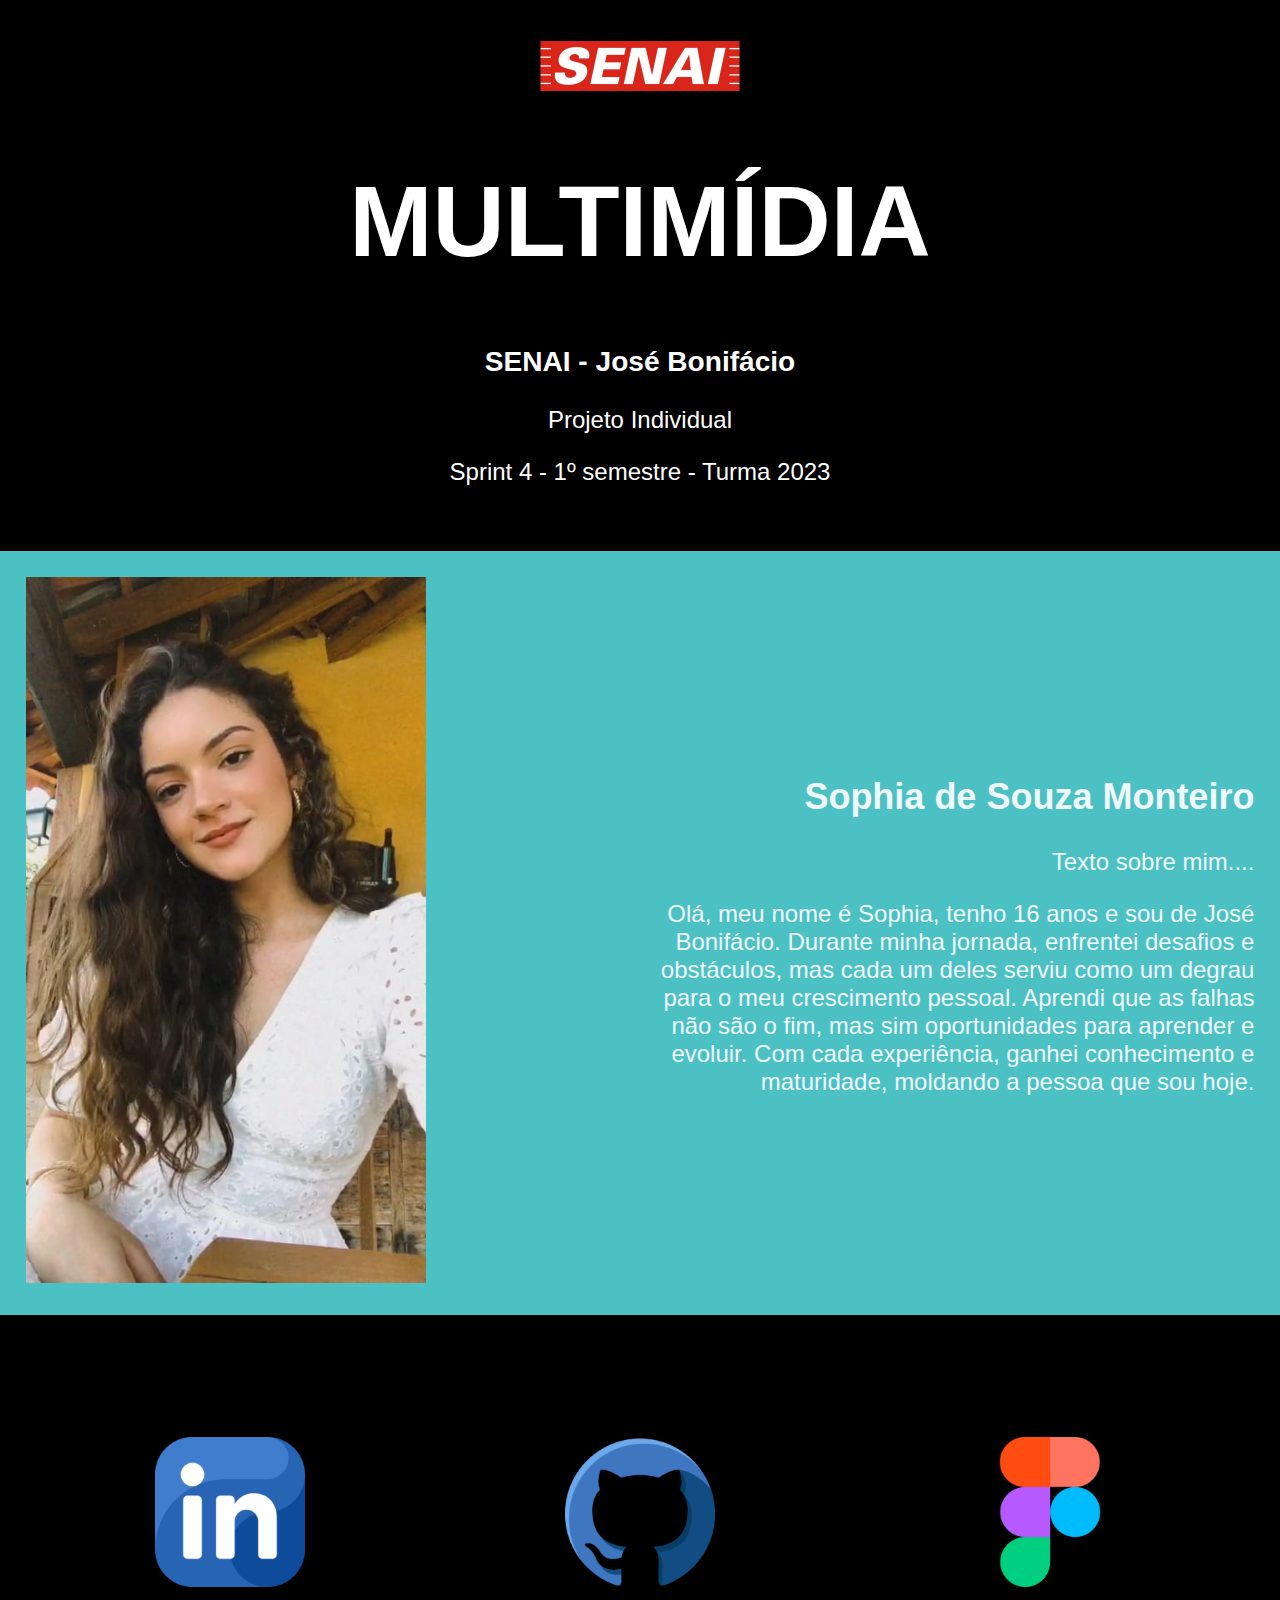
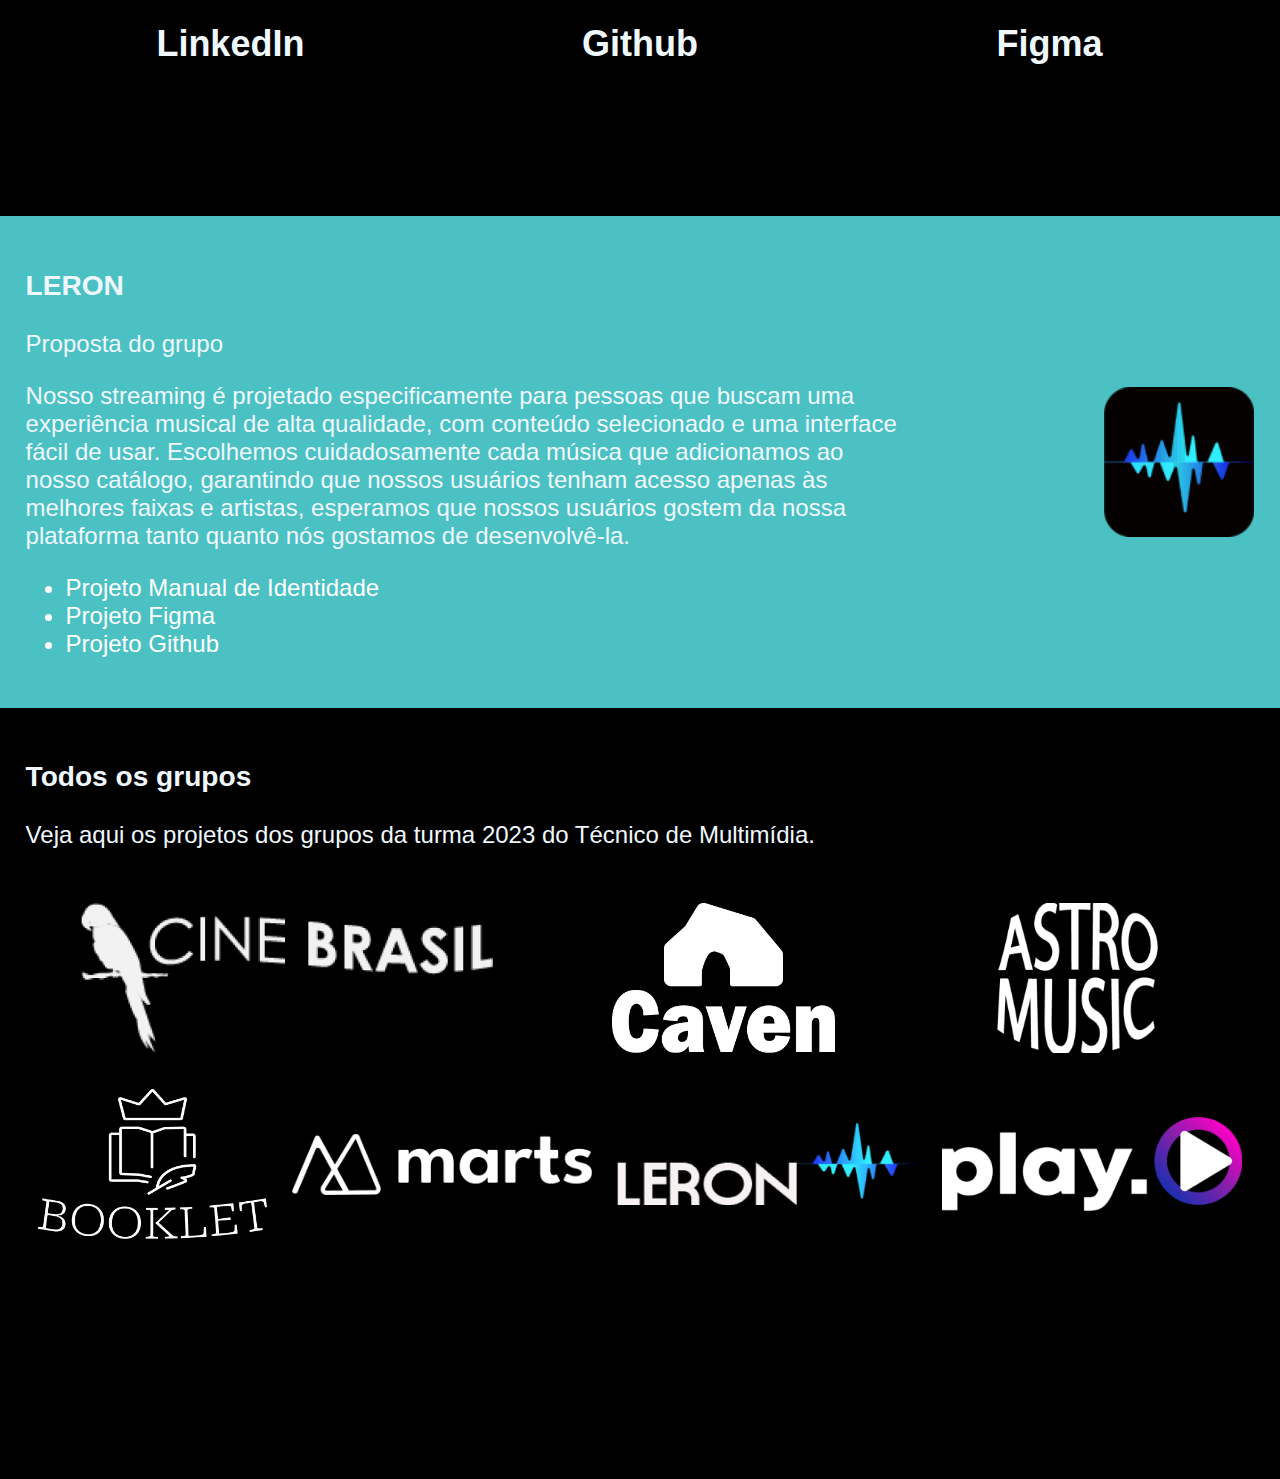
<file: index.html>
<!DOCTYPE html>
<html lang="pt-br">
<head>
   
    <meta charset="UTF-8">
    <meta http-equiv="X-UA-Compatible" content="IE=edge">
    <meta name="viewport" content="width=device-width, initial-scale=1.0">
    <link rel="stylesheet" href="style.css">
    <title>Sophia Monteiro</title>
</head>
<body>
    <section class="capa">
          <div class="sobreocurso">
            <img class="Senai" src="Imagens/senai 1.png" alt="">
            <h1>Multimídia</h1>
            <h3>SENAI - José Bonifácio</h3>
            <p>Projeto Individual</p>
            <p>Sprint 4 - 1º semestre - Turma 2023</p>
        </div>
       
    </section>
    <section class="aluno">
        <div class="sobremim1">
            <img class="fotosophia"src="Imagens/sophia.jpg" alt="foto de perfil do aluno">
        </div>
        <div class="sobremim">
            <h2>Sophia de Souza Monteiro</h2>
            <p>Texto sobre mim....</p>
            <p>Olá, meu nome é Sophia, tenho 16 anos e sou de José Bonifácio. Durante minha jornada, enfrentei desafios e obstáculos, mas cada um deles serviu como um degrau para o meu crescimento pessoal. Aprendi que as falhas não são o fim, mas sim oportunidades para aprender e evoluir. Com cada experiência, ganhei conhecimento e maturidade, moldando a pessoa que sou hoje.</p>
         </div>
    </section>
    <section class="portfolio">
        <div class="port-list">
            <img class="logo" src="Imagens/linkedin.png" alt="logo LinkedIn">
            <h2>LinkedIn</h2>            
        </div>
        <div class="port-list">          
            <a href="https://github.com/sophimonteiro">
            <img class="logo" src="Imagens/github.png" alt="logo github">    
            </a>
            <h2>Github</h2>
        </div>
        <div class="port-list"> 
            <a href="https://www.figma.com/file/dXjUWf2hkhE5dXTq1n25Cm/Sophia?type=design&node-id=68%3A300&mode=design&t=FLPlgFth8qkZAbvD-1">         
              <img class="logo" src="Imagens/figma.png" alt="logo figma">
             </a>
            <h2>Figma</h2>
        </div>
    </section>
    <section class="grupo">
        <div class="title-grupo">
            <h3>LERON</h3>
            <p>Proposta do grupo</p>
            <p>Nosso streaming é projetado especificamente para pessoas que buscam uma experiência musical de alta qualidade, com conteúdo selecionado e uma interface fácil de usar. Escolhemos cuidadosamente cada música que adicionamos ao nosso catálogo, garantindo que nossos usuários tenham acesso apenas às melhores faixas e artistas, esperamos que nossos usuários gostem da nossa plataforma tanto quanto nós gostamos de desenvolvê-la.</p>
            <ul>
                <a href="Imagens/MANUAL DE IDENTIDADE VISUAL OK.pdf">
                  <li>Projeto Manual de Identidade</li>
                </a>
                <a href="https://www.figma.com/file/Qjh9Vg5FTXy3yo43F8F8Yj/GRUPO-7-%7C-LERON?type=design&node-id=0%3A1&mode=design&t=9nZve1l4aIcHZ9ob-1">
                  <li>Projeto Figma</li>
                </a> 
                <a href="https://macedojp.github.io/SENAI/leron.html">
                <li>Projeto Github</li>
                </a>
            </ul>
        </div>
         <div class="logo-grupo">
           <img class="logo-grupo" src="Imagens/Logo.png" alt="logo do grupo">
         </div>  
    </section>
    <section class="grupos-title">
        <h3>Todos os grupos</h3>
        <p>Veja aqui os projetos dos grupos da turma 2023 do Técnico de Multimídia.</p>
        <div class="Grupos">
            <div class="grupos">
                <a href="">
                    <img class="logo" src="Imagens/cinebrasil.png" alt="Cine Brasil">
                </a>
            </div>
            <div class="grupos">
                <a href="">
                <img class="logo" src="Imagens/caven.png" alt="Caven">
                </a>
            </div>
            <div class="grupos">
                <a href="">
                <img class="logo" src="Imagens/astromusic.png" alt="Astromusic">
                </a>
            </div>
            <div class="grupo">
                <a href="">
                <img class="logo" src="Imagens/booklet.png" alt="Booklet">
                </a>
            </div>
            <div class="grupo">
                <a href="">
                <img class="logo-small" src="Imagens/marts.png" alt="Marts">
                </a>
            </div>
            <div class="grupo">
                <a href="">
                <img class="logo-small" src="Imagens/leron.png" alt="Leron">
                </a>
            </div>
            <div class="grupo">
                <a href="">
                <img class="logo-small" src="Imagens/playo.png" alt="Play.o">
                </a>
            </div>
        </div>
    </section>
</body>
</html>
</file>
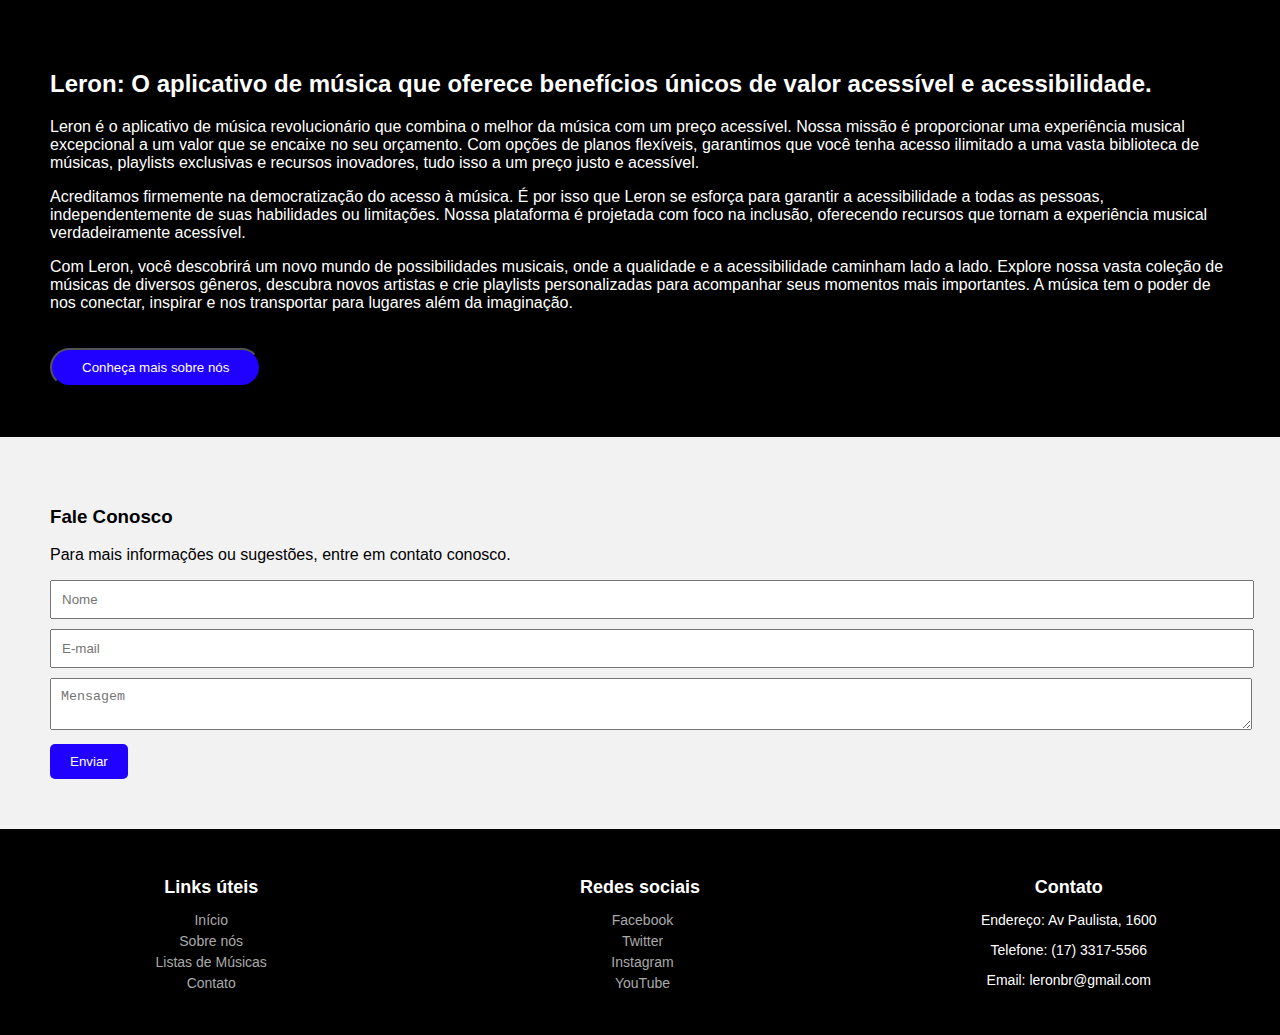
<file: Projetoindividual/meuprojeto.html>
<!DOCTYPE html>
<html lang="pt-br">

<head>
    <title>Leron</title>
    <link rel="icon" href="logo-sem-fundo.ico">
    <link rel="stylesheet" href="meuprojeto.css">
</head>

<body>
    <section id="sobre">
        <h2>Leron: O aplicativo de música que oferece benefícios únicos de valor acessível e acessibilidade.</h2>
        <p>Leron é o aplicativo de música revolucionário que combina o melhor da música com um preço acessível. Nossa missão é proporcionar uma experiência musical excepcional a um valor que se encaixe no seu orçamento. Com opções de planos flexíveis, garantimos que você tenha acesso ilimitado a uma vasta biblioteca de músicas, playlists exclusivas e recursos inovadores, tudo isso a um preço justo e acessível.</p>
        <p>Acreditamos firmemente na democratização do acesso à música. É por isso que Leron se esforça para garantir a acessibilidade a todas as pessoas, independentemente de suas habilidades ou limitações. Nossa plataforma é projetada com foco na inclusão, oferecendo recursos que tornam a experiência musical verdadeiramente acessível.</p>
        <p>Com Leron, você descobrirá um novo mundo de possibilidades musicais, onde a qualidade e a acessibilidade caminham lado a lado. Explore nossa vasta coleção de músicas de diversos gêneros, descubra novos artistas e crie playlists personalizadas para acompanhar seus momentos mais importantes. A música tem o poder de nos conectar, inspirar e nos transportar para lugares além da imaginação.</p>
        <button class="button">Conheça mais sobre nós</button>
    </section>

    <section id="contato">
        <h3>Fale Conosco</h3>
        <p>Para mais informações ou sugestões, entre em contato conosco.</p>
        <form>
            <input type="text" placeholder="Nome">
            <input type="email" placeholder="E-mail">
            <textarea placeholder="Mensagem"></textarea>
            <button type="submit">Enviar</button>
        </form>
    </section>

    <footer>
        <div class="footer-content">
            <div class="footer-column">
                <h3>Links úteis</h3>
                <ul>
                    <li><a href="#">Início</a></li>
                    <li><a href="#">Sobre nós</a></li>
                    <li><a href="#">Listas de Músicas</a></li>
                    <li><a href="#">Contato</a></li>
                </ul>
            </div>
            <div class="footer-column">
                <h3>Redes sociais</h3>
                <ul>
                    <li><a href="#"><i class="facebook"></i> Facebook</a></li>
                    <li><a href="#"><i class="twitter"></i> Twitter</a></li>
                    <li><a href="#"><i class="instagram"></i> Instagram</a></li>
                    <li><a href="#"><i class="youtube"></i> YouTube</a></li>
                </ul>
            </div>
            <div class="footer-column">
                <h3>Contato</h3>
                <p>Endereço: Av Paulista, 1600</p>
                <p>Telefone: (17) 3317-5566</p>
                <p>Email: leronbr@gmail.com</p>
            </div>
        </div>


    </footer>

</body>
</html>
</file>
<file: style.css>
body{
    color: aliceblue;
    margin: 0;
    background-color: rgb(75, 193, 195);
    font-size: 24px;
    font-family: Arial, sans-serif;
}
a{
    text-decoration: none;
}
.logo{
    width: auto;
    height: 150px;
}
.Senai{
    width: 200px;
}
section{
    padding: 2%;
}
.capa{
    color: rgb(255, 255, 255);
    height: 500px;
    background-color: rgb(0, 0, 0);
    text-align: center;
    display: flex;
    justify-content: space-around;
    align-items: center;
}
.sobreocurso{
 text-align: flex;
}        
h1{
            font-size: 100px;
            text-align: end;
            text-transform: uppercase;
}
.fotosophia{
        width: 400px;
}
    .grupo-aluno{
        display: flex;
        justify-content: space-around;
    }
.portfolio{
    height: 50vh;
    background-color: black;
    display: flex;
    align-items: center;
}
.port-list{
    flex: 1;
    text-align: center;
}
.aluno, .grupo{
    display: flex;
    justify-content: space-around;
    gap: 200px;
    align-items: center;
}
.sobremim1{
    flex: 1;
}
.sobremim{
    text-align: right;
    gap: 200px;
}
.grupos-title{
    height: 80vh;
    background-color: rgb(0, 0, 0);
   
}
.Grupos{
    display: flex;
    flex-wrap: wrap;
    justify-content: space-around;
    text-align: center;
}
.logo-grupo{
   height: 150px;
   flex: 2;
}


.logo-small{
    height: auto;
    width: 300px;
}
.grupos{
    flex: 0 0 20%;
    margin: 30px;
}
a{
    color: white;
}
</file>
<file: Projetoindividual/meuprojeto.css>
body {
    font-family: 'Franklin Gothic Medium', 'Arial Narrow', Arial, sans-serif;
    margin: 0;
    padding: 0;
}

#sobre {
    color: #ffffff;
    background-color: #000000;
    padding: 50px;
}

.button {
    display: inline-block;
    background-color: #2000ff;
    color: #ffffff;
    padding: 10px 30px;
    text-decoration: none;
    border-radius: 20px;
    margin-top: 20px;
}

#contato {
    background-color: #f2f2f2;
    padding: 50px;
}


form input, form textarea {
    width: 100%;
    padding: 10px;
    margin-bottom: 10px;
}


form button {
    background-color: #2000ff;
    color: #fff;
    padding: 10px 20px;
    border: none;
    border-radius: 5px;
    cursor: pointer;
}

footer {
    background-color: #000000;
    color: #fff;
    padding: 20px;
    text-align: center;
}

footer {
    background-color: #000000;
    color: #fff;
    padding: 30px 0;
    font-size: 14px;
}


.footer-content {
    display: flex;
    justify-content: space-between;
    flex-wrap: wrap;
}


.footer-column {
    width: 33%;
}


.footer-column h3 {
    color: #fff;
    font-size: 18px;
    margin-bottom: 10px;
}


.footer-column ul {
    list-style: none;
    padding: 0;
}


.footer-column ul li {
    margin-bottom: 5px;
}


.footer-column ul li a {
    color: #aaa;
    text-decoration: none;
}


.footer-column ul li a:hover {
    color: #fff;
}


.footer-column ul li a i {
    margin-right: 5px;
}
</file>
